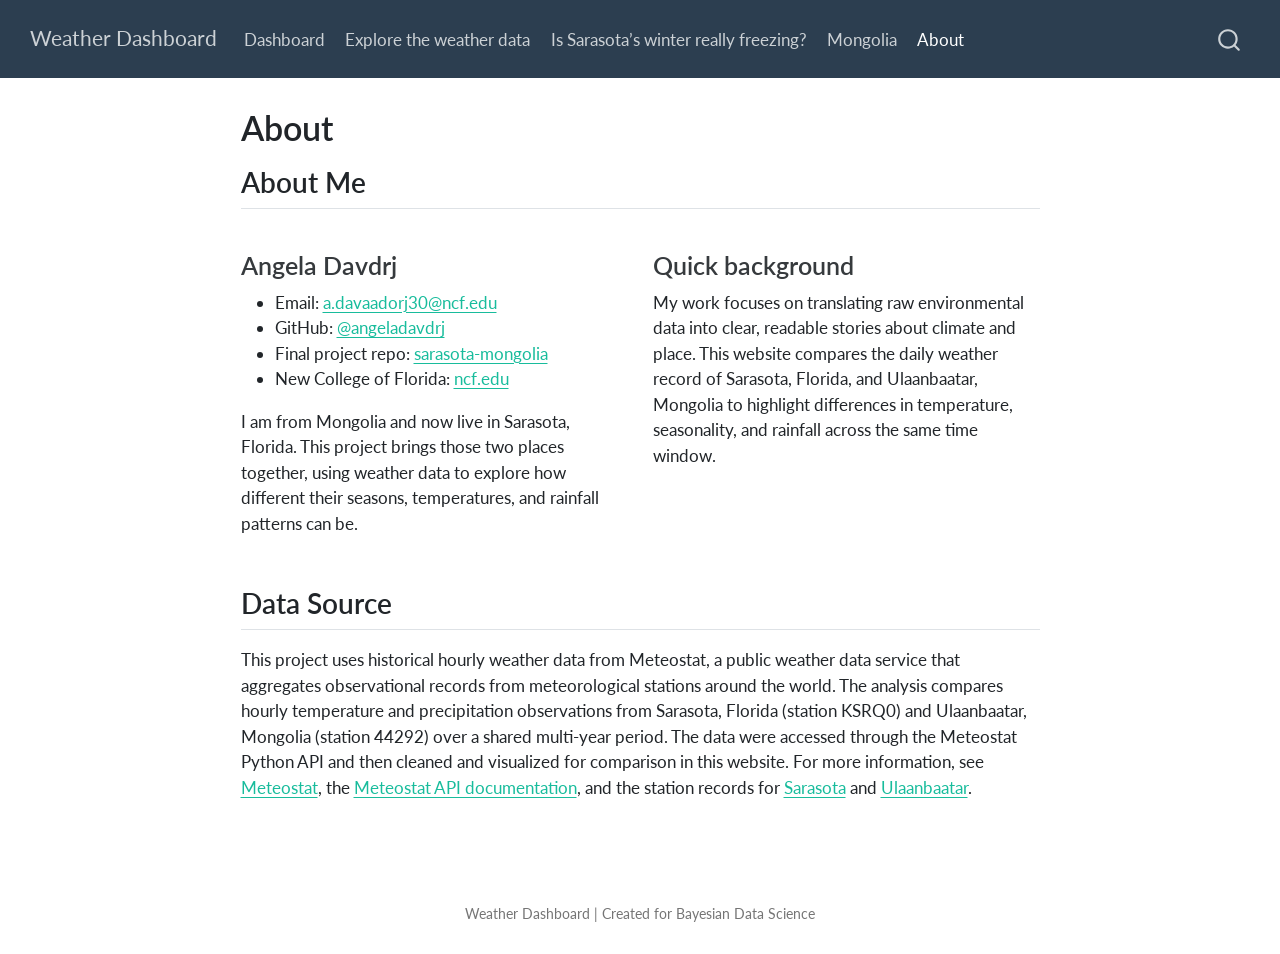
<file: about.html>
<!DOCTYPE html>
<html xmlns="http://www.w3.org/1999/xhtml" lang="en" xml:lang="en"><head>

<meta charset="utf-8">
<meta name="generator" content="quarto-1.10.18">

<meta name="viewport" content="width=device-width, initial-scale=1.0, user-scalable=yes">


<title>About – Weather Dashboard</title>
<style>
/* Default styles provided by pandoc.
** See https://pandoc.org/MANUAL.html#variables-for-html for config info.
*/
span.smallcaps{font-variant: small-caps;}
div.columns{display: flex; gap: 1.5em;}
div.column{flex: auto;}
@media screen {
div.columns{gap: min(4vw, 1.5em);}
div.column{overflow-x: auto;}
}
div.hanging-indent{margin-left: 1.5em; text-indent: -1.5em;}
ul.task-list{list-style: none;}
ul.task-list li input[type="checkbox"] {
  width: 0.8em;
  margin: 0 0.8em 0.2em -1em; /* quarto-specific, see https://github.com/quarto-dev/quarto-cli/issues/4556 */ 
  vertical-align: middle;
}
</style>


<script src="site_libs/quarto-nav/quarto-nav.js"></script>
<script src="site_libs/quarto-nav/headroom.min.js"></script>
<script src="site_libs/clipboard/clipboard.min.js"></script>
<script src="site_libs/quarto-search/autocomplete.umd.js"></script>
<script src="site_libs/quarto-search/fuse.min.js"></script>
<script src="site_libs/quarto-search/quarto-search.js"></script>
<meta name="quarto:offset" content="./">
<script src="site_libs/quarto-html/quarto.js" type="module"></script>
<script src="site_libs/quarto-html/tabsets/tabsets.js" type="module"></script>
<script src="site_libs/quarto-html/popper.min.js"></script>
<script src="site_libs/quarto-html/tippy.umd.min.js"></script>
<script src="site_libs/quarto-html/anchor.min.js"></script>
<link href="site_libs/quarto-html/tippy.css" rel="stylesheet">
<link href="site_libs/quarto-html/quarto-syntax-highlighting-64a204ab8560d761af7679ceaba22944.css" rel="stylesheet" id="quarto-text-highlighting-styles">
<script src="site_libs/bootstrap/bootstrap.min.js"></script>
<link href="site_libs/bootstrap/bootstrap-icons.css" rel="stylesheet">
<link href="site_libs/bootstrap/bootstrap-29cad1d750ec8de04ef3509ee433b677.min.css" rel="stylesheet" append-hash="true" id="quarto-bootstrap" data-mode="light">
<script id="quarto-search-options" type="application/json">{
  "location": "navbar",
  "copy-button": false,
  "collapse-after": 3,
  "panel-placement": "end",
  "type": "overlay",
  "limit": 50,
  "keyboard-shortcut": [
    "f",
    "/",
    "s"
  ],
  "show-item-context": false,
  "language": {
    "search-no-results-text": "No results",
    "search-matching-documents-text": "matching documents",
    "search-copy-link-title": "Copy link to search",
    "search-hide-matches-text": "Hide additional matches",
    "search-more-match-text": "more match in this document",
    "search-more-matches-text": "more matches in this document",
    "search-clear-button-title": "Clear",
    "search-text-placeholder": "",
    "search-detached-cancel-button-title": "Cancel",
    "search-submit-button-title": "Submit",
    "search-label": "Search"
  }
}</script>


</head>

<body class="nav-fixed fullcontent quarto-light">

<div id="quarto-search-results"></div>
  <header id="quarto-header" class="headroom fixed-top">
    <nav class="navbar navbar-expand-lg " data-bs-theme="dark">
      <div class="navbar-container container-fluid">
      <div class="navbar-brand-container mx-auto">
    <a class="navbar-brand" href="./index.html">
    <span class="navbar-title">Weather Dashboard</span>
    </a>
  </div>
            <div id="quarto-search" class="" title="Search"></div>
          <button class="navbar-toggler" type="button" data-bs-toggle="collapse" data-bs-target="#navbarCollapse" aria-controls="navbarCollapse" role="menu" aria-expanded="false" aria-label="Toggle navigation" onclick="if (window.quartoToggleHeadroom) { window.quartoToggleHeadroom(); }">
  <span class="navbar-toggler-icon"></span>
</button>
          <div class="collapse navbar-collapse" id="navbarCollapse">
            <ul class="navbar-nav navbar-nav-scroll me-auto">
  <li class="nav-item">
    <a class="nav-link" href="./index.html"> 
<span class="menu-text">Dashboard</span></a>
  </li>  
  <li class="nav-item">
    <a class="nav-link" href="./exploration.html"> 
<span class="menu-text">Explore the weather data</span></a>
  </li>  
  <li class="nav-item">
    <a class="nav-link" href="./story.html"> 
<span class="menu-text">Is Sarasota’s winter really freezing?</span></a>
  </li>  
  <li class="nav-item">
    <a class="nav-link" href="./mongolia.html"> 
<span class="menu-text">Mongolia</span></a>
  </li>  
  <li class="nav-item">
    <a class="nav-link active" href="./about.html" aria-current="page"> 
<span class="menu-text">About</span></a>
  </li>  
</ul>
          </div> <!-- /navcollapse -->
            <div class="quarto-navbar-tools">
</div>
      </div> <!-- /container-fluid -->
    </nav>
</header>
<!-- content -->
<div id="quarto-content" class="quarto-container page-columns page-rows-contents page-layout-article page-navbar">
<!-- sidebar -->
<!-- margin-sidebar -->
    
<!-- main -->
<main class="content" id="quarto-document-content">

<header id="title-block-header" class="quarto-title-block default">
<div class="quarto-title">
<h1 class="title">About</h1>
</div>



<div class="quarto-title-meta">

    
  
    
  </div>
  


</header>


<section id="about-me" class="level2">
<h2 class="anchored" data-anchor-id="about-me">About Me</h2>
<div class="grid">
<section id="angela-davdrj" class="level3 g-col-12 g-col-md-6">
<h3 class="anchored" data-anchor-id="angela-davdrj">Angela Davdrj</h3>
<ul>
<li>Email: <a href="mailto:a.davaadorj30@ncf.edu">a.davaadorj30@ncf.edu</a></li>
<li>GitHub: <a href="https://github.com/angeladavdrj"><span class="citation" data-cites="angeladavdrj">@angeladavdrj</span></a></li>
<li>Final project repo: <a href="https://github.com/angeladavdrj/sarasota-mongolia">sarasota-mongolia</a></li>
<li>New College of Florida: <a href="https://www.ncf.edu/">ncf.edu</a></li>
</ul>
<p>I am from Mongolia and now live in Sarasota, Florida. This project brings those two places together, using weather data to explore how different their seasons, temperatures, and rainfall patterns can be.</p>
</section>
<section id="quick-background" class="level3 g-col-12 g-col-md-6">
<h3 class="anchored" data-anchor-id="quick-background">Quick background</h3>
<p>My work focuses on translating raw environmental data into clear, readable stories about climate and place. This website compares the daily weather record of Sarasota, Florida, and Ulaanbaatar, Mongolia to highlight differences in temperature, seasonality, and rainfall across the same time window.</p>
</section>
</div>
</section>
<section id="data-source" class="level2">
<h2 class="anchored" data-anchor-id="data-source">Data Source</h2>
<p>This project uses historical hourly weather data from Meteostat, a public weather data service that aggregates observational records from meteorological stations around the world. The analysis compares hourly temperature and precipitation observations from Sarasota, Florida (station KSRQ0) and Ulaanbaatar, Mongolia (station 44292) over a shared multi-year period. The data were accessed through the Meteostat Python API and then cleaned and visualized for comparison in this website. For more information, see <a href="https://meteostat.net/">Meteostat</a>, the <a href="https://dev.meteostat.net/python/">Meteostat API documentation</a>, and the station records for <a href="https://meteostat.net/en/station/KSRQ0">Sarasota</a> and <a href="https://meteostat.net/en/station/44292">Ulaanbaatar</a>.</p>


</section>

</main> <!-- /main -->
<style>
.click-sticker {
  position: fixed;
  pointer-events: none;
  user-select: none;
  animation: popFloat 1.8s ease-out forwards;
  z-index: 99999;
}
@keyframes popFloat {
  0% {
    opacity: 0;
    transform: translate(-50%, -50%) scale(0.2) rotate(0deg);
  }
  20% {
    opacity: 1;
    transform: translate(-50%, -50%) scale(1.25) rotate(-8deg);
  }
  75% {
    opacity: 0.9;
    transform: translate(-50%, -70%) scale(1) rotate(6deg);
  }
  100% {
    opacity: 0;
    transform: translate(-50%, -110%) scale(0.7) rotate(15deg);
  }
}
</style>
<script>
function showStickers() {
  const stickers = ['☀️', '❄️', '🌧️', '⛅', '🌈', '⚡', '🌡️', '✨', '🌴'];
  const count = 25; // number of stickers scattered across the screen

  for (let i = 0; i < count; i++) {
    const sticker = document.createElement('span');
    sticker.className = 'click-sticker';
    sticker.textContent = stickers[Math.floor(Math.random() * stickers.length)];

    // Scatter randomly across the visible window
    sticker.style.left = (Math.random() * 90 + 5) + 'vw';
    sticker.style.top = (Math.random() * 90 + 5) + 'vh';
    sticker.style.fontSize = (Math.random() * 18 + 24) + 'px';
    sticker.style.animationDelay = (Math.random() * 0.25) + 's';

    document.body.appendChild(sticker);

    setTimeout(function() {
      sticker.remove();
    }, 2200);
  }
}

document.addEventListener('click', function(e) {
  const pageLink = e.target.closest('a.nav-link');
  if (pageLink && pageLink.getAttribute('href')) {
    sessionStorage.setItem('showPageStickers', 'true');
  }
});

if (sessionStorage.getItem('showPageStickers') === 'true') {
  sessionStorage.removeItem('showPageStickers');
  showStickers();
}
</script>
<script id="quarto-html-after-body" type="application/javascript">
  window.document.addEventListener("DOMContentLoaded", function (event) {
    const icon = "";
    const anchorJS = new window.AnchorJS();
    anchorJS.options = {
      placement: 'right',
      icon: icon
    };
    anchorJS.add('.anchored');
    const isCodeAnnotation = (el) => {
      for (const clz of el.classList) {
        if (clz.startsWith('code-annotation-')) {                     
          return true;
        }
      }
      return false;
    }
    const onCopySuccess = function(e) {
      // button target
      const button = e.trigger;
      // don't keep focus
      button.blur();
      // flash "checked"
      button.classList.add('code-copy-button-checked');
      var currentTitle = button.getAttribute("title");
      button.setAttribute("title", "Copied!");
      let tooltip;
      if (window.bootstrap) {
        button.setAttribute("data-bs-toggle", "tooltip");
        button.setAttribute("data-bs-placement", "left");
        button.setAttribute("data-bs-title", "Copied!");
        tooltip = new bootstrap.Tooltip(button, 
          { trigger: "manual", 
            customClass: "code-copy-button-tooltip",
            offset: [0, -8]});
        tooltip.show();    
      }
      setTimeout(function() {
        if (tooltip) {
          tooltip.hide();
          button.removeAttribute("data-bs-title");
          button.removeAttribute("data-bs-toggle");
          button.removeAttribute("data-bs-placement");
        }
        button.setAttribute("title", currentTitle);
        button.classList.remove('code-copy-button-checked');
      }, 1000);
      // clear code selection
      e.clearSelection();
    }
    const getTextToCopy = function(trigger) {
      const outerScaffold = trigger.parentElement.cloneNode(true);
      const codeEl = outerScaffold.querySelector('code');
      for (const childEl of codeEl.children) {
        if (isCodeAnnotation(childEl)) {
          childEl.remove();
        }
      }
      return codeEl.innerText;
    }
    const clipboard = new window.ClipboardJS('.code-copy-button:not([data-in-quarto-modal])', {
      text: getTextToCopy
    });
    clipboard.on('success', onCopySuccess);
    if (window.document.getElementById('quarto-embedded-source-code-modal')) {
      const clipboardModal = new window.ClipboardJS('.code-copy-button[data-in-quarto-modal]', {
        text: getTextToCopy,
        container: window.document.getElementById('quarto-embedded-source-code-modal')
      });
      clipboardModal.on('success', onCopySuccess);
    }
      var localhostRegex = new RegExp(/^(?:http|https):\/\/localhost\:?[0-9]*\//);
      var mailtoRegex = new RegExp(/^mailto:/);
        var filterRegex = new RegExp("https:\/\/angeladavdrj\.github\.io\/sarasota-mongolia\/");
      var isInternal = (href) => {
          return filterRegex.test(href) || localhostRegex.test(href) || mailtoRegex.test(href);
      }
      // Inspect non-navigation links and adorn them if external
     var links = window.document.querySelectorAll('a[href]:not(.nav-link):not(.navbar-brand):not(.toc-action):not(.sidebar-link):not(.sidebar-item-toggle):not(.pagination-link):not(.no-external):not([aria-hidden]):not(.dropdown-item):not(.quarto-navigation-tool):not(.about-link)');
      for (var i=0; i<links.length; i++) {
        const link = links[i];
        if (!isInternal(link.href)) {
          // undo the damage that might have been done by quarto-nav.js in the case of
          // links that we want to consider external
          if (link.dataset.originalHref !== undefined) {
            link.href = link.dataset.originalHref;
          }
        }
      }
    function tippyHover(el, contentFn, onTriggerFn, onUntriggerFn) {
      const config = {
        allowHTML: true,
        maxWidth: 500,
        delay: 100,
        arrow: false,
        appendTo: function(el) {
            return el.parentElement;
        },
        interactive: true,
        interactiveBorder: 10,
        theme: 'quarto',
        placement: 'bottom-start',
      };
      if (contentFn) {
        config.content = contentFn;
      }
      if (onTriggerFn) {
        config.onTrigger = onTriggerFn;
      }
      if (onUntriggerFn) {
        config.onUntrigger = onUntriggerFn;
      }
      window.tippy(el, config); 
    }
    const noterefs = window.document.querySelectorAll('a[role="doc-noteref"]');
    for (var i=0; i<noterefs.length; i++) {
      const ref = noterefs[i];
      tippyHover(ref, function() {
        // use id or data attribute instead here
        let href = ref.getAttribute('data-footnote-href') || ref.getAttribute('href');
        try { href = new URL(href).hash; } catch {}
        const id = href.replace(/^#\/?/, "");
        const note = window.document.getElementById(id);
        if (note) {
          return note.innerHTML;
        } else {
          return "";
        }
      });
    }
    const xrefs = window.document.querySelectorAll('a.quarto-xref');
    const processXRef = (id, note) => {
      // Strip column container classes
      const stripColumnClz = (el) => {
        el.classList.remove("page-full", "page-columns");
        if (el.children) {
          for (const child of el.children) {
            stripColumnClz(child);
          }
        }
      }
      stripColumnClz(note)
      if (id === null || id.startsWith('sec-')) {
        // Special case sections, only their first couple elements
        const container = document.createElement("div");
        if (note.children && note.children.length > 2) {
          container.appendChild(note.children[0].cloneNode(true));
          for (let i = 1; i < note.children.length; i++) {
            const child = note.children[i];
            if (child.tagName === "P" && child.innerText === "") {
              continue;
            } else {
              container.appendChild(child.cloneNode(true));
              break;
            }
          }
          if (window.Quarto?.typesetMath) {
            window.Quarto.typesetMath(container);
          }
          return container.innerHTML
        } else {
          if (window.Quarto?.typesetMath) {
            window.Quarto.typesetMath(note);
          }
          return note.innerHTML;
        }
      } else {
        // Remove any anchor links if they are present
        const anchorLink = note.querySelector('a.anchorjs-link');
        if (anchorLink) {
          anchorLink.remove();
        }
        if (window.Quarto?.typesetMath) {
          window.Quarto.typesetMath(note);
        }
        if (note.classList.contains("callout")) {
          return note.outerHTML;
        } else {
          return note.innerHTML;
        }
      }
    }
    for (var i=0; i<xrefs.length; i++) {
      const xref = xrefs[i];
      tippyHover(xref, undefined, function(instance) {
        instance.disable();
        let url = xref.getAttribute('href');
        let hash = undefined; 
        if (url.startsWith('#')) {
          hash = url;
        } else {
          try { hash = new URL(url).hash; } catch {}
        }
        if (hash) {
          const id = hash.replace(/^#\/?/, "");
          const note = window.document.getElementById(id);
          if (note !== null) {
            try {
              const html = processXRef(id, note.cloneNode(true));
              instance.setContent(html);
            } finally {
              instance.enable();
              instance.show();
            }
          } else {
            // See if we can fetch this
            fetch(url.split('#')[0])
            .then(res => res.text())
            .then(html => {
              const parser = new DOMParser();
              const htmlDoc = parser.parseFromString(html, "text/html");
              const note = htmlDoc.getElementById(id);
              if (note !== null) {
                const html = processXRef(id, note);
                instance.setContent(html);
              } 
            }).finally(() => {
              instance.enable();
              instance.show();
            });
          }
        } else {
          // See if we can fetch a full url (with no hash to target)
          // This is a special case and we should probably do some content thinning / targeting
          fetch(url)
          .then(res => res.text())
          .then(html => {
            const parser = new DOMParser();
            const htmlDoc = parser.parseFromString(html, "text/html");
            const note = htmlDoc.querySelector('main.content');
            if (note !== null) {
              // This should only happen for chapter cross references
              // (since there is no id in the URL)
              // remove the first header
              if (note.children.length > 0 && note.children[0].tagName === "HEADER") {
                note.children[0].remove();
              }
              const html = processXRef(null, note);
              instance.setContent(html);
            } 
          }).finally(() => {
            instance.enable();
            instance.show();
          });
        }
      }, function(instance) {
      });
    }
        let selectedAnnoteEl;
        const selectorForAnnotation = ( cell, annotation) => {
          let cellAttr = 'data-code-cell="' + cell + '"';
          let lineAttr = 'data-code-annotation="' +  annotation + '"';
          const selector = 'span[' + cellAttr + '][' + lineAttr + ']';
          return selector;
        }
        const selectCodeLines = (annoteEl) => {
          const doc = window.document;
          const targetCell = annoteEl.getAttribute("data-target-cell");
          const targetAnnotation = annoteEl.getAttribute("data-target-annotation");
          const annoteSpan = window.document.querySelector(selectorForAnnotation(targetCell, targetAnnotation));
          const lines = annoteSpan.getAttribute("data-code-lines").split(",");
          const lineIds = lines.map((line) => {
            return targetCell + "-" + line;
          })
          let top = null;
          let height = null;
          let parent = null;
          if (lineIds.length > 0) {
              //compute the position of the single el (top and bottom and make a div)
              const el = window.document.getElementById(lineIds[0]);
              top = el.offsetTop;
              height = el.offsetHeight;
              parent = el.parentElement.parentElement;
            if (lineIds.length > 1) {
              const lastEl = window.document.getElementById(lineIds[lineIds.length - 1]);
              const bottom = lastEl.offsetTop + lastEl.offsetHeight;
              height = bottom - top;
            }
            if (top !== null && height !== null && parent !== null) {
              // cook up a div (if necessary) and position it 
              let div = window.document.getElementById("code-annotation-line-highlight");
              if (div === null) {
                div = window.document.createElement("div");
                div.setAttribute("id", "code-annotation-line-highlight");
                div.style.position = 'absolute';
                parent.appendChild(div);
              }
              div.style.top = top - 2 + "px";
              div.style.height = height + 4 + "px";
              div.style.left = 0;
              let gutterDiv = window.document.getElementById("code-annotation-line-highlight-gutter");
              if (gutterDiv === null) {
                gutterDiv = window.document.createElement("div");
                gutterDiv.setAttribute("id", "code-annotation-line-highlight-gutter");
                gutterDiv.style.position = 'absolute';
                const codeCell = window.document.getElementById(targetCell);
                const gutter = codeCell.querySelector('.code-annotation-gutter');
                gutter.appendChild(gutterDiv);
              }
              gutterDiv.style.top = top - 2 + "px";
              gutterDiv.style.height = height + 4 + "px";
            }
            selectedAnnoteEl = annoteEl;
          }
        };
        const unselectCodeLines = () => {
          const elementsIds = ["code-annotation-line-highlight", "code-annotation-line-highlight-gutter"];
          elementsIds.forEach((elId) => {
            const div = window.document.getElementById(elId);
            if (div) {
              div.remove();
            }
          });
          selectedAnnoteEl = undefined;
        };
          // Handle positioning of the toggle
      window.addEventListener(
        "resize",
        throttle(() => {
          elRect = undefined;
          if (selectedAnnoteEl) {
            selectCodeLines(selectedAnnoteEl);
          }
        }, 10)
      );
      function throttle(fn, ms) {
      let throttle = false;
      let timer;
        return (...args) => {
          if(!throttle) { // first call gets through
              fn.apply(this, args);
              throttle = true;
          } else { // all the others get throttled
              if(timer) clearTimeout(timer); // cancel #2
              timer = setTimeout(() => {
                fn.apply(this, args);
                timer = throttle = false;
              }, ms);
          }
        };
      }
        // Attach click handler to the DT
        const annoteDls = window.document.querySelectorAll('dt[data-target-cell]');
        for (const annoteDlNode of annoteDls) {
          annoteDlNode.addEventListener('click', (event) => {
            const clickedEl = event.target;
            if (clickedEl !== selectedAnnoteEl) {
              unselectCodeLines();
              const activeEl = window.document.querySelector('dt[data-target-cell].code-annotation-active');
              if (activeEl) {
                activeEl.classList.remove('code-annotation-active');
              }
              selectCodeLines(clickedEl);
              clickedEl.classList.add('code-annotation-active');
            } else {
              // Unselect the line
              unselectCodeLines();
              clickedEl.classList.remove('code-annotation-active');
            }
          });
        }
    const findCites = (el) => {
      const parentEl = el.parentElement;
      if (parentEl) {
        const cites = parentEl.dataset.cites;
        if (cites) {
          return {
            el,
            cites: cites.split(' ')
          };
        } else {
          return findCites(el.parentElement)
        }
      } else {
        return undefined;
      }
    };
    var bibliorefs = window.document.querySelectorAll('a[role="doc-biblioref"]');
    for (var i=0; i<bibliorefs.length; i++) {
      const ref = bibliorefs[i];
      const citeInfo = findCites(ref);
      if (citeInfo) {
        tippyHover(citeInfo.el, function() {
          var popup = window.document.createElement('div');
          citeInfo.cites.forEach(function(cite) {
            var citeDiv = window.document.createElement('div');
            citeDiv.classList.add('hanging-indent');
            citeDiv.classList.add('csl-entry');
            var biblioDiv = window.document.getElementById('ref-' + cite);
            if (biblioDiv) {
              citeDiv.innerHTML = biblioDiv.innerHTML;
            }
            popup.appendChild(citeDiv);
          });
          return popup.innerHTML;
        });
      }
    }
  });
  </script>
</div> <!-- /content -->
<footer class="footer">
  <div class="nav-footer">
    <div class="nav-footer-left">
      &nbsp;
    </div>   
    <div class="nav-footer-center">
<p>Weather Dashboard | Created for Bayesian Data Science</p>
</div>
    <div class="nav-footer-right">
      &nbsp;
    </div>
  </div>
</footer>




</body></html>
</file>
<file: site_libs/quarto-html/tippy.css>
.tippy-box[data-animation=fade][data-state=hidden]{opacity:0}[data-tippy-root]{max-width:calc(100vw - 10px)}.tippy-box{position:relative;background-color:#333;color:#fff;border-radius:4px;font-size:14px;line-height:1.4;white-space:normal;outline:0;transition-property:transform,visibility,opacity}.tippy-box[data-placement^=top]>.tippy-arrow{bottom:0}.tippy-box[data-placement^=top]>.tippy-arrow:before{bottom:-7px;left:0;border-width:8px 8px 0;border-top-color:initial;transform-origin:center top}.tippy-box[data-placement^=bottom]>.tippy-arrow{top:0}.tippy-box[data-placement^=bottom]>.tippy-arrow:before{top:-7px;left:0;border-width:0 8px 8px;border-bottom-color:initial;transform-origin:center bottom}.tippy-box[data-placement^=left]>.tippy-arrow{right:0}.tippy-box[data-placement^=left]>.tippy-arrow:before{border-width:8px 0 8px 8px;border-left-color:initial;right:-7px;transform-origin:center left}.tippy-box[data-placement^=right]>.tippy-arrow{left:0}.tippy-box[data-placement^=right]>.tippy-arrow:before{left:-7px;border-width:8px 8px 8px 0;border-right-color:initial;transform-origin:center right}.tippy-box[data-inertia][data-state=visible]{transition-timing-function:cubic-bezier(.54,1.5,.38,1.11)}.tippy-arrow{width:16px;height:16px;color:#333}.tippy-arrow:before{content:"";position:absolute;border-color:transparent;border-style:solid}.tippy-content{position:relative;padding:5px 9px;z-index:1}
</file>
<file: site_libs/quarto-html/quarto-syntax-highlighting-64a204ab8560d761af7679ceaba22944.css>
/* quarto syntax highlight colors */
:root {
  --quarto-hl-ot-color: #003B4F;
  --quarto-hl-at-color: #657422;
  --quarto-hl-ss-color: #20794D;
  --quarto-hl-an-color: #5E5E5E;
  --quarto-hl-fu-color: #4758AB;
  --quarto-hl-st-color: #20794D;
  --quarto-hl-cf-color: #003B4F;
  --quarto-hl-op-color: #5E5E5E;
  --quarto-hl-er-color: #AD0000;
  --quarto-hl-bn-color: #AD0000;
  --quarto-hl-al-color: #AD0000;
  --quarto-hl-va-color: #111111;
  --quarto-hl-bu-color: inherit;
  --quarto-hl-ex-color: inherit;
  --quarto-hl-pp-color: #AD0000;
  --quarto-hl-in-color: #5E5E5E;
  --quarto-hl-vs-color: #20794D;
  --quarto-hl-wa-color: #5E5E5E;
  --quarto-hl-do-color: #5E5E5E;
  --quarto-hl-im-color: #00769E;
  --quarto-hl-ch-color: #20794D;
  --quarto-hl-dt-color: #AD0000;
  --quarto-hl-fl-color: #AD0000;
  --quarto-hl-co-color: #5E5E5E;
  --quarto-hl-cv-color: #5E5E5E;
  --quarto-hl-cn-color: #8f5902;
  --quarto-hl-sc-color: #5E5E5E;
  --quarto-hl-dv-color: #AD0000;
  --quarto-hl-kw-color: #003B4F;
}

/* other quarto variables */
:root {
  --quarto-font-monospace: SFMono-Regular, Menlo, Monaco, Consolas, "Liberation Mono", "Courier New", monospace;
}

/* syntax highlight based on Pandoc's rules */
pre > code.sourceCode > span {
  color: #003B4F;
}

code.sourceCode > span {
  color: #003B4F;
}

div.sourceCode,
div.sourceCode pre.sourceCode {
  color: #003B4F;
}

/* Normal */
code span {
  color: #003B4F;
}

/* Alert */
code span.al {
  color: #AD0000;
  font-style: inherit;
}

/* Annotation */
code span.an {
  color: #5E5E5E;
  font-style: inherit;
}

/* Attribute */
code span.at {
  color: #657422;
  font-style: inherit;
}

/* BaseN */
code span.bn {
  color: #AD0000;
  font-style: inherit;
}

/* BuiltIn */
code span.bu {
  font-style: inherit;
}

/* ControlFlow */
code span.cf {
  color: #003B4F;
  font-weight: bold;
  font-style: inherit;
}

/* Char */
code span.ch {
  color: #20794D;
  font-style: inherit;
}

/* Constant */
code span.cn {
  color: #8f5902;
  font-style: inherit;
}

/* Comment */
code span.co {
  color: #5E5E5E;
  font-style: inherit;
}

/* CommentVar */
code span.cv {
  color: #5E5E5E;
  font-style: italic;
}

/* Documentation */
code span.do {
  color: #5E5E5E;
  font-style: italic;
}

/* DataType */
code span.dt {
  color: #AD0000;
  font-style: inherit;
}

/* DecVal */
code span.dv {
  color: #AD0000;
  font-style: inherit;
}

/* Error */
code span.er {
  color: #AD0000;
  font-style: inherit;
}

/* Extension */
code span.ex {
  font-style: inherit;
}

/* Float */
code span.fl {
  color: #AD0000;
  font-style: inherit;
}

/* Function */
code span.fu {
  color: #4758AB;
  font-style: inherit;
}

/* Import */
code span.im {
  color: #00769E;
  font-style: inherit;
}

/* Information */
code span.in {
  color: #5E5E5E;
  font-style: inherit;
}

/* Keyword */
code span.kw {
  color: #003B4F;
  font-weight: bold;
  font-style: inherit;
}

/* Operator */
code span.op {
  color: #5E5E5E;
  font-style: inherit;
}

/* Other */
code span.ot {
  color: #003B4F;
  font-style: inherit;
}

/* Preprocessor */
code span.pp {
  color: #AD0000;
  font-style: inherit;
}

/* SpecialChar */
code span.sc {
  color: #5E5E5E;
  font-style: inherit;
}

/* SpecialString */
code span.ss {
  color: #20794D;
  font-style: inherit;
}

/* String */
code span.st {
  color: #20794D;
  font-style: inherit;
}

/* Variable */
code span.va {
  color: #111111;
  font-style: inherit;
}

/* VerbatimString */
code span.vs {
  color: #20794D;
  font-style: inherit;
}

/* Warning */
code span.wa {
  color: #5E5E5E;
  font-style: italic;
}

.prevent-inlining {
  content: "</";
}

/*# sourceMappingURL=9d8d5bb603a83b8298b89080a598c93b.css.map */
</file>
